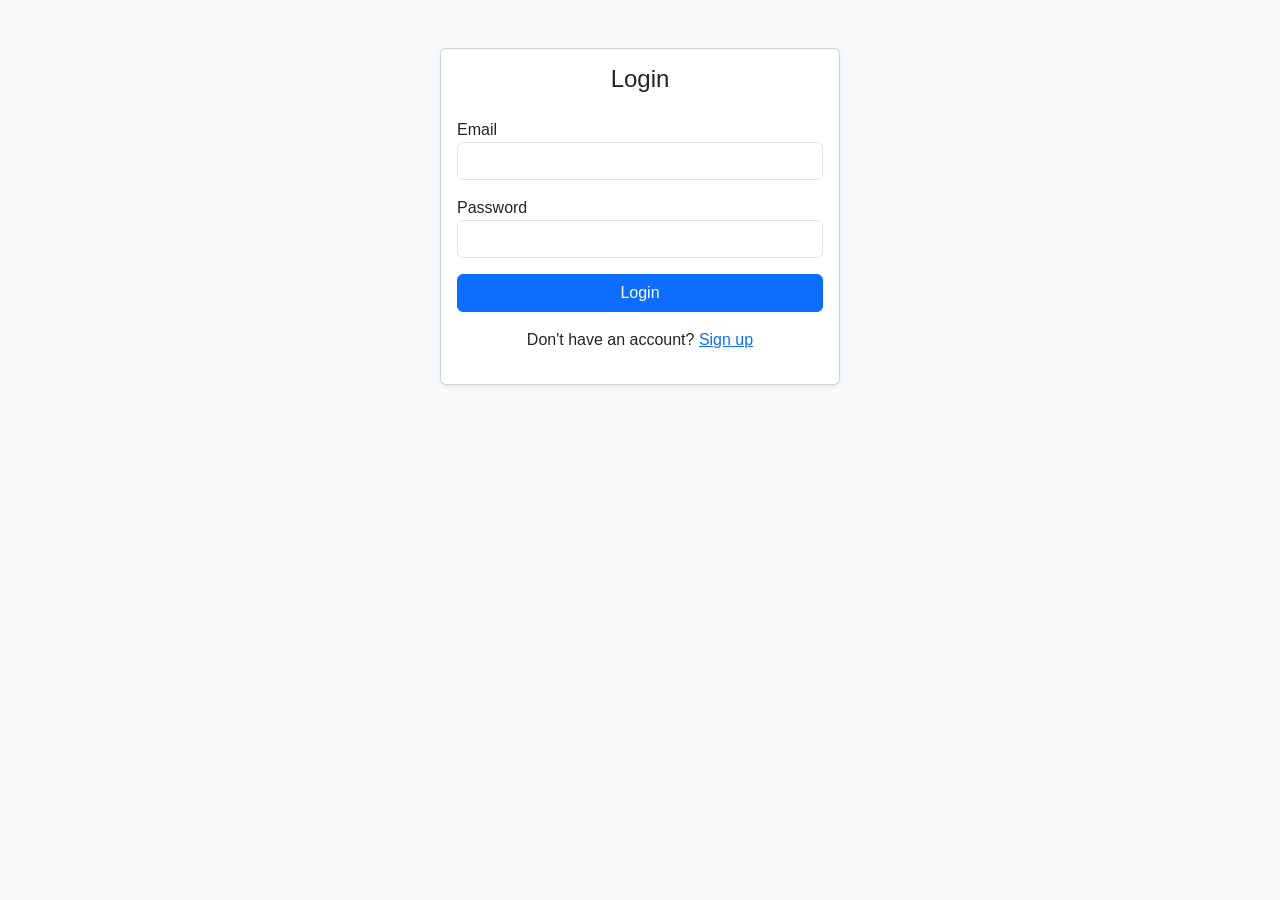
<file: index.html>
<!DOCTYPE html>
<html lang="en">
<head>
  <meta charset="UTF-8" />
  <title>Login</title>
  <link href="https://cdn.jsdelivr.net/npm/bootstrap@5.3.0/dist/css/bootstrap.min.css" rel="stylesheet" />
  <link rel="stylesheet" href="css/style.css" />
</head>
<body class="bg-light">
  <div class="container mt-5">
    <div class="card mx-auto shadow-sm" style="max-width: 400px;">
      <div class="card-body">
        <h4 class="text-center mb-4">Login</h4>
        <form id="loginForm">
          <div class="mb-3">
            <label>Email</label>
            <input type="email" class="form-control" id="loginEmail" required />
          </div>
          <div class="mb-3">
            <label>Password</label>
            <input type="password" class="form-control" id="loginPassword" required />
          </div>
          <button class="btn btn-primary w-100">Login</button>
          <p class="text-center mt-3">
            Don't have an account? <a href="signup.html">Sign up</a>
          </p>
        </form>
        <div id="loginError" class="text-danger text-center mt-2 d-none">Invalid credentials.</div>
      </div>
    </div>
  </div>

  <script src="js/auth.js"></script>
</body>
</html>
</file>
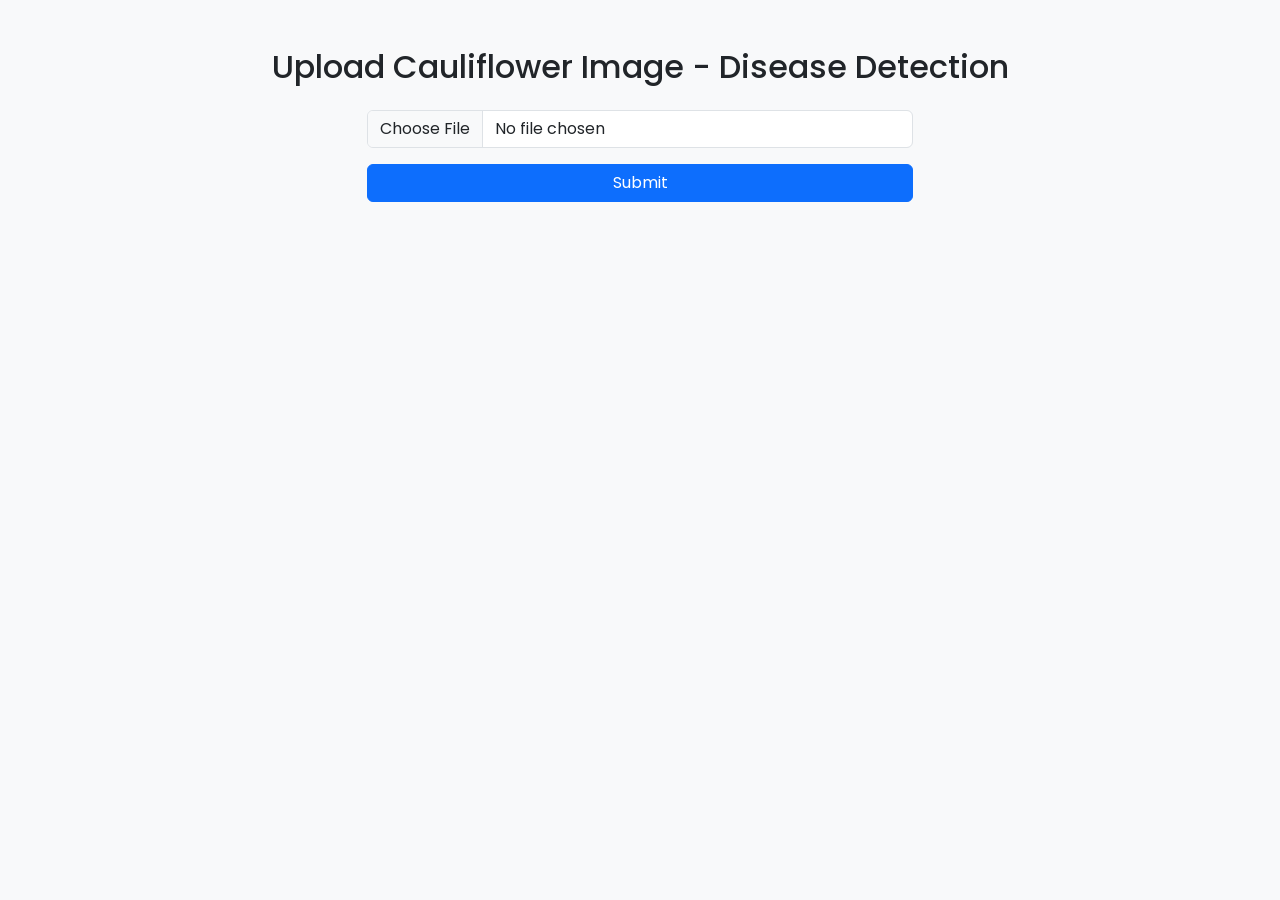
<file: disease.html>
<!DOCTYPE html>
<html lang="en">
<head>
    <meta charset="UTF-8">
    <title>Disease Detection Upload</title>
    <!-- Bootstrap -->
<link href="https://cdn.jsdelivr.net/npm/bootstrap@5.3.0/dist/css/bootstrap.min.css" rel="stylesheet">
<!-- Google Fonts -->
<link href="https://fonts.googleapis.com/css2?family=Poppins&display=swap" rel="stylesheet">
<!-- Font Awesome -->
<link href="https://cdnjs.cloudflare.com/ajax/libs/font-awesome/6.4.0/css/all.min.css" rel="stylesheet">
<!-- Custom CSS -->
<link rel="stylesheet" href="css/style.css">

</head>
<body>
    <div class="container py-5">
        <h2 class="text-center mb-4">Upload Cauliflower Image - Disease Detection</h2>
        <div class="row justify-content-center">
            <div class="col-md-6">
                <input type="file" class="form-control mb-3">
                <button class="btn btn-primary w-100">Submit</button>
            </div>
        </div>
    </div>
</body>
</html>
</file>
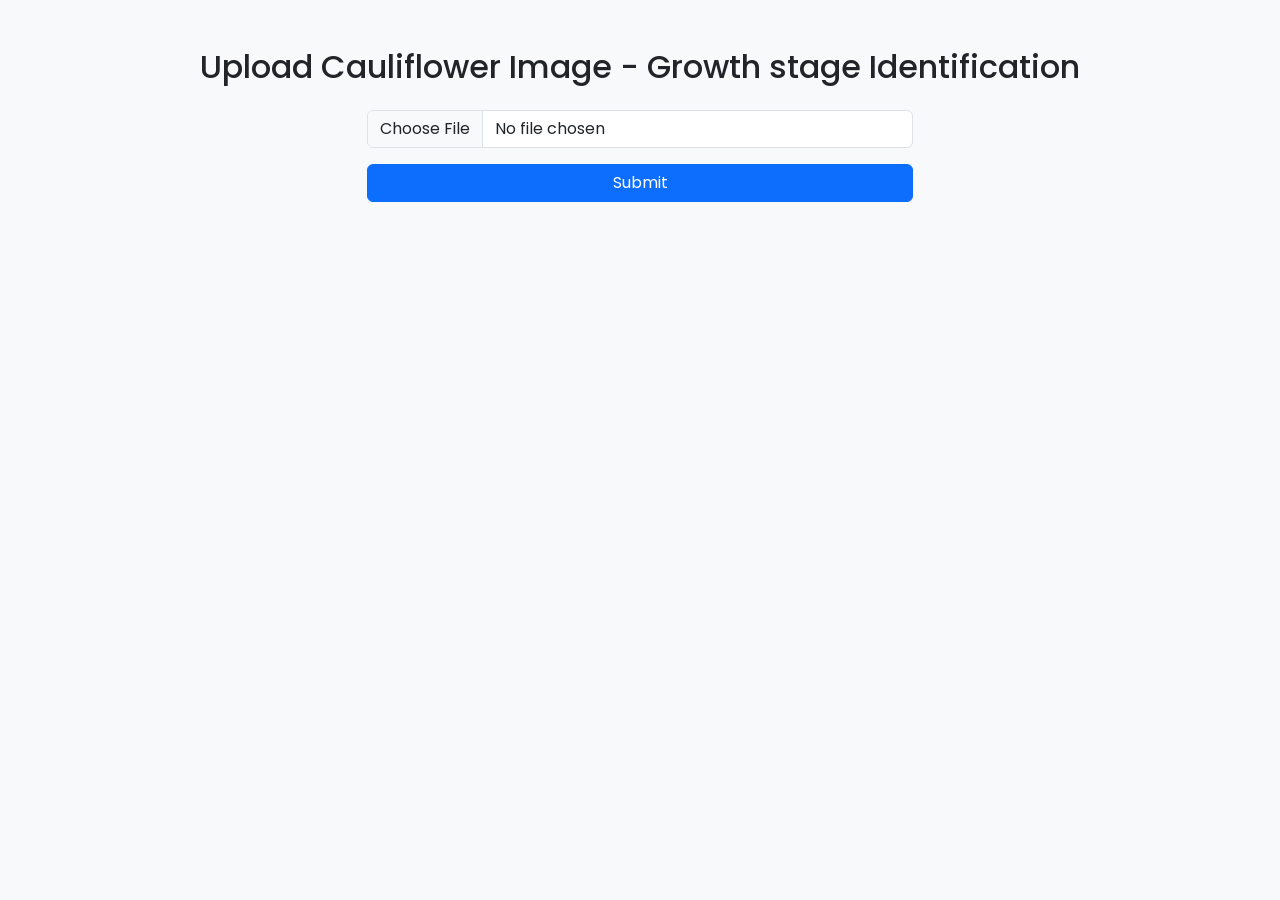
<file: growth.html>
<!DOCTYPE html>
<html lang="en">
<head>
    <meta charset="UTF-8">
    <title>Growth Stage Identification Upload</title>
    <!-- Bootstrap -->
<link href="https://cdn.jsdelivr.net/npm/bootstrap@5.3.0/dist/css/bootstrap.min.css" rel="stylesheet">
<!-- Google Fonts -->
<link href="https://fonts.googleapis.com/css2?family=Poppins&display=swap" rel="stylesheet">
<!-- Font Awesome -->
<link href="https://cdnjs.cloudflare.com/ajax/libs/font-awesome/6.4.0/css/all.min.css" rel="stylesheet">
<!-- Custom CSS -->
<link rel="stylesheet" href="css/style.css">

</head>
<body>
    <div class="container py-5">
        <h2 class="text-center mb-4">Upload Cauliflower Image - Growth stage Identification</h2>
        <div class="row justify-content-center">
            <div class="col-md-6">
                <input type="file" class="form-control mb-3">
                <button class="btn btn-primary w-100">Submit</button>
            </div>
        </div>
    </div>
</body>
</html>
</file>
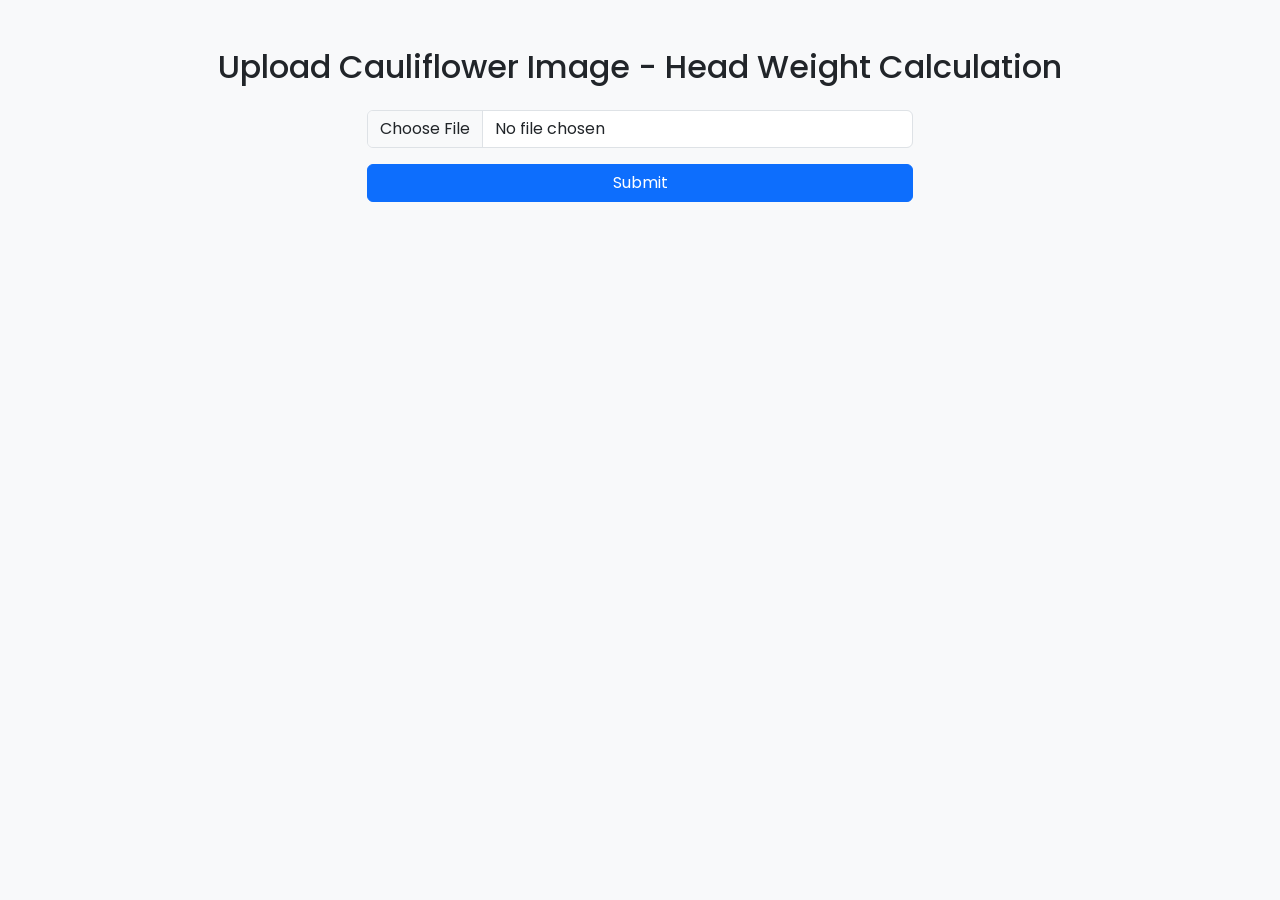
<file: headweight.html>
<!DOCTYPE html>
<html lang="en">
<head>
    <meta charset="UTF-8">
    <title>Head Weight Upload</title>
    <!-- Bootstrap -->
<link href="https://cdn.jsdelivr.net/npm/bootstrap@5.3.0/dist/css/bootstrap.min.css" rel="stylesheet">
<!-- Google Fonts -->
<link href="https://fonts.googleapis.com/css2?family=Poppins&display=swap" rel="stylesheet">
<!-- Font Awesome -->
<link href="https://cdnjs.cloudflare.com/ajax/libs/font-awesome/6.4.0/css/all.min.css" rel="stylesheet">
<!-- Custom CSS -->
<link rel="stylesheet" href="css/style.css">

</head>
<body>
    <div class="container py-5">
        <h2 class="text-center mb-4">Upload Cauliflower Image - Head Weight Calculation</h2>
        <div class="row justify-content-center">
            <div class="col-md-6">
                <input type="file" class="form-control mb-3">
                <button class="btn btn-primary w-100">Submit</button>
            </div>
        </div>
    </div>
</body>
</html>
</file>
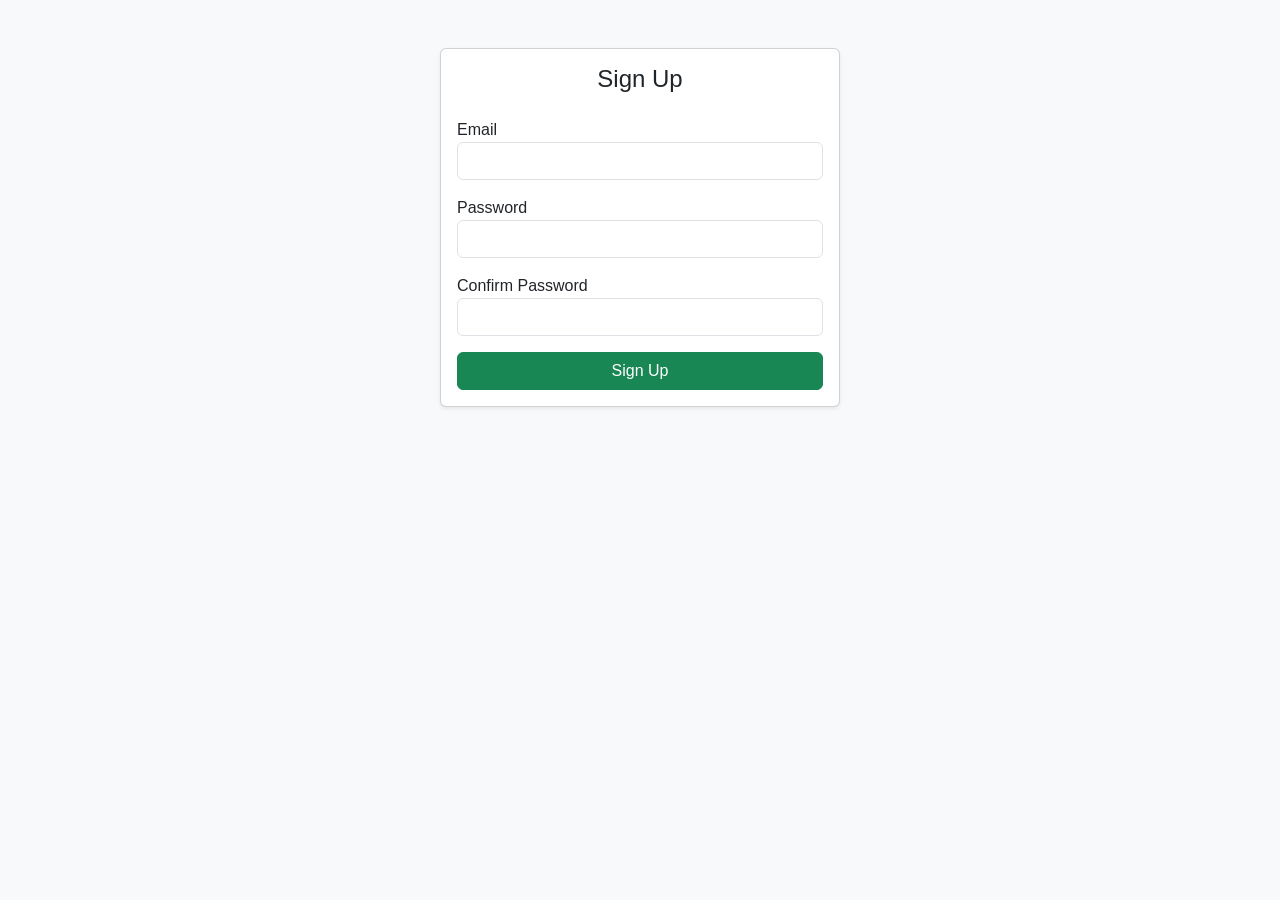
<file: signup.html>
<!DOCTYPE html>
<html lang="en">
<head>
  <meta charset="UTF-8" />
  <title>Sign Up</title>
  <link href="https://cdn.jsdelivr.net/npm/bootstrap@5.3.0/dist/css/bootstrap.min.css" rel="stylesheet" />
  <link rel="stylesheet" href="css/style.css" />
</head>
<body class="bg-light">
  <div class="container mt-5">
    <div class="card mx-auto shadow-sm" style="max-width: 400px;">
      <div class="card-body">
        <h4 class="text-center mb-4">Sign Up</h4>
        <form id="signupForm">
            <div class="mb-3">
              <label>Email</label>
              <input type="email" class="form-control" id="signupEmail" required />
            </div>
            <div class="mb-3">
              <label>Password</label>
              <input type="password" class="form-control" id="signupPassword" required />
            </div>
            <div class="mb-3">
              <label>Confirm Password</label>
              <input type="password" class="form-control" id="confirmPassword" required />
            </div>
            <button class="btn btn-success w-100">Sign Up</button>
          </form>
          
        <div id="signupSuccess" class="text-success text-center mt-2 d-none">Account created. <a href="index.html">Login</a></div>
      </div>
    </div>
  </div>

  <script src="js/auth.js"></script>
</body>
</html>
</file>
<file: css/style.css>
body {
    font-family: 'Poppins', sans-serif;
    background-color: #f8f9fa;
  }
  
  .card {
    transition: transform 0.3s ease, box-shadow 0.3s ease;
  }
  
  .card:hover {
    transform: translateY(-4px);
    box-shadow: 0 5px 20px rgba(0,0,0,0.1);
  }
  
  .result-text {
    font-weight: bold;
    font-size: 1.1rem;
    color: #343a40;
  }
</file>
